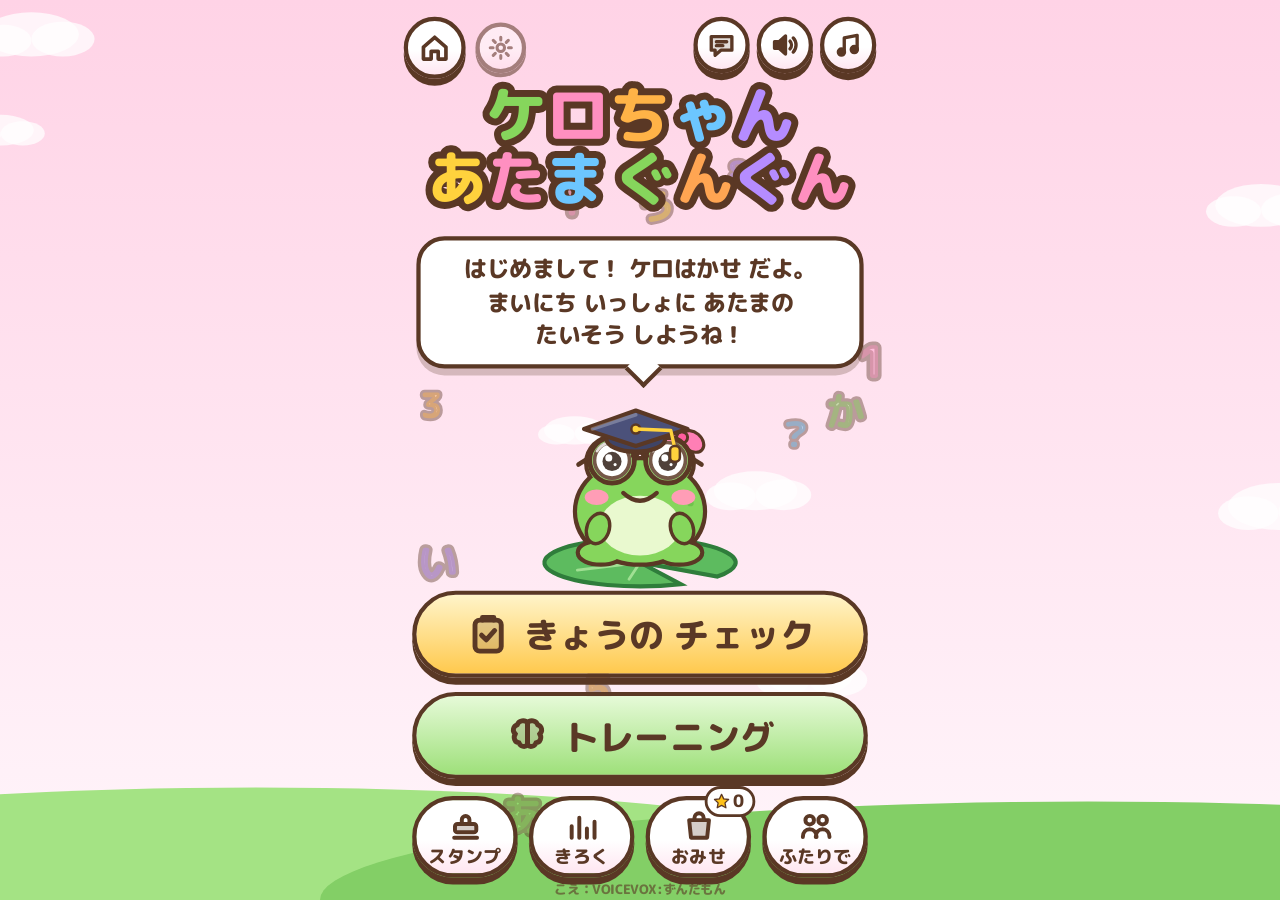
<file: index.html>
<!doctype html>
<html lang="ja">
<head>
<meta charset="utf-8">
<meta name="robots" content="noindex">
<meta name="viewport" content="width=device-width, initial-scale=1, maximum-scale=1, user-scalable=no, viewport-fit=cover">
<meta name="theme-color" content="#ffd3e6">
<meta name="mobile-web-app-capable" content="yes">
<title>ケロちゃん あたま ぐんぐん</title>
<meta name="description" content="ケロはかせと いっしょに まいにち すこしずつ あたまの たいそう！">
<link rel="manifest" href="manifest.webmanifest">
<link rel="icon" href="icons/icon-192.png">
<link rel="apple-touch-icon" href="icons/apple-touch-icon.png">
<link rel="preconnect" href="https://fonts.googleapis.com">
<link rel="preconnect" href="https://fonts.gstatic.com" crossorigin>
<link rel="stylesheet" href="https://fonts.googleapis.com/css2?family=M+PLUS+Rounded+1c:wght@500;800&family=Jua&display=swap">
<link rel="stylesheet" href="style.css">
</head>
<body>
<canvas id="game"></canvas>
<div id="stage">

  <section id="who" class="screen">
    <h2 class="who-title">だれが あそぶ？</h2>
    <div id="who-list" class="who-list"></div>
    <button class="btn icon small snd-btn snd-corner"></button>
  </section>

  <section id="title" class="screen">
    <div class="top-left">
      <button id="btn-land" class="btn icon small" data-icon="home" aria-label="メニューに もどる"></button>
      <button id="btn-admin" class="btn icon small admin" data-icon="gear" aria-label="管理者メニュー"></button>
      <button id="btn-user" class="btn small user-chip" hidden></button>
    </div>
    <div class="top-row">
      <button id="btn-voice" class="btn icon small" aria-label="こえ"></button>
      <button id="btn-sfx" class="btn icon small" aria-label="こうかおん"></button>
      <button id="btn-music" class="btn icon small" aria-label="おんがく"></button>
    </div>
    <button id="btn-install" class="btn small install" hidden><span data-icon="install"></span>ホームに ついか</button>
    <h1 class="logo">
      <span class="l1"><b style="--d:0">ケ</b><b style="--d:1">ロ</b><b style="--d:2">ち</b><b style="--d:3">ゃ</b><b style="--d:4">ん</b></span>
      <span class="l2"><b style="--d:5">あ</b><b style="--d:6">た</b><b style="--d:7">ま</b><i></i><b style="--d:8">ぐ</b><b style="--d:9">ん</b><b style="--d:10">ぐ</b><b style="--d:11">ん</b></span>
    </h1>
    <div class="title-menu">
      <button id="btn-check" class="btn menu-big check"><span data-icon="check"></span>きょうの チェック<span id="check-done" class="done-mark" hidden>できた</span></button>
      <button id="btn-train" class="btn menu-big train"><span data-icon="brain"></span>トレーニング</button>
      <div class="menu-row">
        <button id="btn-stamps" class="btn menu-small"><span data-icon="stamp"></span>スタンプ</button>
        <button id="btn-records" class="btn menu-small"><span data-icon="chart"></span>きろく</button>
        <button id="btn-shop" class="btn menu-small"><span data-icon="shop"></span>おみせ<span id="shop-badge" class="badge"></span></button>
        <button id="btn-vs" class="btn menu-small"><span data-icon="vs"></span>ふたりで</button>
      </div>
    </div>
    <div id="credit" class="credit"></div>
  </section>

  <section id="list" class="screen">
    <header class="bar"><button id="list-back" class="btn icon" data-icon="back" aria-label="もどる"></button><h2>トレーニング</h2><div id="list-stamps" class="wallet stamp-count"></div><button class="btn icon small snd-btn"></button></header>
    <div id="list-body" class="scroll list-body"></div>
  </section>

  <section id="intro" class="screen">
    <header class="bar"><button id="intro-back" class="btn icon" data-icon="back" aria-label="もどる"></button><h2 id="intro-name"></h2><button class="btn icon small snd-btn"></button></header>
    <div class="intro-card">
      <canvas id="intro-demo" class="intro-demo" width="440" height="280"></canvas>
      <p id="intro-help" class="intro-help"></p>
      <div id="intro-songs" class="song-list" hidden></div>
      <div id="intro-levels" class="levels"></div>
      <div id="intro-note" class="intro-note"></div>
      <div class="start-row"><button id="intro-practice" class="btn practice-btn">れんしゅう</button><button id="intro-start" class="btn big start-btn"><span data-icon="next"></span><span id="intro-start-label">はじめる</span></button></div>
    </div>
  </section>

  <section id="play" class="screen">
    <div class="hud">
      <button id="p-quit" class="btn icon small" data-icon="close" aria-label="やめる"></button>
      <div id="p-name" class="p-name"></div>
      <div id="p-dots" class="p-dots"></div>
      <button class="btn icon small snd-btn"></button>
    </div>
    <div id="ctrl" class="ctrl"></div>
  </section>

  <section id="result" class="screen">
    <div id="r-name" class="r-name"></div>
    <button class="btn icon small snd-btn snd-corner"></button>
    <div class="r-card">
      <div id="r-title" class="r-title"></div>
      <div id="r-stars" class="clear-stars"><i></i><i></i><i></i></div>
      <div id="r-detail" class="r-detail"></div>
      <div id="r-badge" class="r-badge"></div>
      <div id="r-say" class="r-say"></div>
      <div class="panel-row">
        <button id="r-again" class="btn icon" data-icon="retry" aria-label="もういちど"></button>
        <button id="r-next" class="btn big"><span data-icon="next"></span><span id="r-next-label">つぎへ</span></button>
      </div>
    </div>
  </section>

  <section id="check" class="screen">
    <header class="bar"><button id="check-back" class="btn icon" data-icon="back" aria-label="もどる"></button><h2>きょうの チェック</h2><button class="btn icon small snd-btn"></button></header>
    <div id="check-card" class="check-card"></div>
  </section>

  <section id="stamps" class="screen">
    <header class="bar"><button id="stamps-back" class="btn icon" data-icon="back" aria-label="もどる"></button><h2>スタンプ</h2><div id="stamps-count" class="wallet stamp-count"></div><button class="btn icon small snd-btn"></button></header>
    <div class="cal-card">
      <div class="cal-head">
        <button id="cal-prev" class="btn icon small" data-icon="back" aria-label="まえの つき"></button>
        <div id="cal-month" class="cal-month"></div>
        <button id="cal-next" class="btn icon small" data-icon="fwd" aria-label="つぎの つき"></button>
      </div>
      <div class="cal-week"><span>にち</span><span>げつ</span><span>か</span><span>すい</span><span>もく</span><span>きん</span><span>ど</span></div>
      <div id="cal-grid" class="cal-grid"></div>
    </div>
    <div id="stamps-next" class="stamps-next"></div>
  </section>

  <section id="records" class="screen">
    <header class="bar"><button id="records-back" class="btn icon" data-icon="back" aria-label="もどる"></button><h2>きろく</h2><button class="btn icon small snd-btn"></button></header>
    <div id="records-body" class="scroll records-body"></div>
  </section>

  <section id="shop" class="screen">
    <header class="bar"><button id="shop-back" class="btn icon" data-icon="back" aria-label="もどる"></button><h2>おみせ</h2><div id="shop-wallet" class="wallet"></div><button class="btn icon small snd-btn"></button></header>
    <p id="shop-note" class="shop-note">★を つかって おともだちを ふやそう！</p>
    <div id="shop-grid" class="shop-grid"></div>
  </section>

  <section id="vs" class="screen">
    <header class="bar"><button id="vs-back" class="btn icon" data-icon="back" aria-label="もどる"></button><h2>ふたりで あそぶ</h2><button class="btn icon small snd-btn"></button></header>
    <div id="vs-card" class="vs-card"></div>
  </section>

  <section id="vsplay" class="screen">
    <div id="vs-top" class="vs-half top"></div>
    <div id="vs-bottom" class="vs-half bottom"></div>
    <button id="vs-quit" class="btn icon small vs-quit" data-icon="close" aria-label="やめる"></button>
    <button class="btn icon small snd-btn snd-mid"></button>
  </section>

  <div id="tip" class="tip"></div>

  <div id="pause" class="panel">
    <div class="panel-card">
      <div class="clear-title small-title">ちょっと おやすみ</div>
      <div class="panel-col">
        <button id="pause-go" class="btn big"><span data-icon="next"></span>つづける</button>
        <button id="pause-quit" class="btn">やめる</button>
      </div>
    </div>
  </div>

  <div id="overlay" class="panel">
    <div class="panel-card ov-card">
      <canvas id="ov-canvas" class="ov-canvas" width="520" height="300"></canvas>
      <div id="ov-title" class="ov-title"></div>
      <div id="ov-text" class="ov-text"></div>
      <button id="ov-ok" class="btn big"><span id="ov-ok-label">やったね！</span></button>
    </div>
  </div>

  <div id="nudge" class="panel">
    <div class="panel-card">
      <canvas id="nudge-canvas" class="nudge-canvas" width="300" height="220"></canvas>
      <div class="ov-text">きょうは たくさん がんばったね！<br>つづきは また あした！</div>
      <div class="panel-row">
        <button id="nudge-more" class="btn">もうすこし</button>
        <button id="nudge-end" class="btn big">おしまい</button>
      </div>
    </div>
  </div>

  <div id="buy" class="panel">
    <div class="panel-card buy-card">
      <canvas id="buy-canvas" class="buy-canvas" width="240" height="240"></canvas>
      <div id="buy-text" class="buy-text"></div>
      <div class="panel-row">
        <button id="buy-no" class="btn">やめる</button>
        <button id="buy-yes" class="btn big">かう</button>
      </div>
    </div>
  </div>

  <div id="graph" class="panel">
    <div class="panel-card graph-card">
      <div id="graph-title" class="parent-title"></div>
      <div id="graph-levels" class="graph-levels"></div>
      <canvas id="graph-canvas" class="graph-canvas" width="560" height="380"></canvas>
      <div id="graph-note" class="graph-note"></div>
      <button id="graph-close" class="btn wide">とじる</button>
    </div>
  </div>

  <div id="pass" class="panel">
    <div id="pass-card" class="panel-card pass-card">
      <div class="parent-title">管理者パスワード</div>
      <div id="pass-dots" class="pass-dots"></div>
      <div class="keypad">
        <button class="key" data-k="1">1</button><button class="key" data-k="2">2</button><button class="key" data-k="3">3</button>
        <button class="key" data-k="4">4</button><button class="key" data-k="5">5</button><button class="key" data-k="6">6</button>
        <button class="key" data-k="7">7</button><button class="key" data-k="8">8</button><button class="key" data-k="9">9</button>
        <button class="key small" data-k="del">けす</button><button class="key" data-k="0">0</button><button class="key ok" data-k="ok">OK</button>
      </div>
      <button id="pass-close" class="btn wide">閉じる</button>
    </div>
  </div>

  <div id="parent" class="panel">
    <div class="panel-card parent-card">
      <div class="parent-title">管理者メニュー</div>
      <div id="p-info" class="parent-info"></div>
      <button id="p-users" class="btn wide">ユーザー（かぞくモード）</button>
      <button id="p-all" class="btn wide"></button>
      <button id="p-stop" class="btn wide"></button>
      <button id="p-reset" class="btn wide"></button>
      <div id="p-voice" class="parent-info small"></div>
      <button id="p-close" class="btn wide">閉じる</button>
    </div>
  </div>

  <div id="users" class="panel">
    <div class="panel-card parent-card">
      <div class="parent-title">ユーザー</div>
      <div class="parent-info small">ケロちゃん ランドと ぜんぶの ゲームで おなじ ユーザーだよ</div>
      <div id="users-list" class="users-list"></div>
      <button id="users-add" class="btn wide"><span data-icon="plus"></span>ユーザーを ふやす</button>
      <button id="users-close" class="btn wide">閉じる</button>
    </div>
  </div>

  <div id="uedit" class="panel">
    <div class="panel-card parent-card">
      <div class="parent-title">ユーザーの せってい</div>
      <label class="field"><span>なまえ</span><input id="ue-name" type="text" maxlength="10" autocomplete="off" placeholder="れい：はなこ"></label>
      <div class="seg" id="ue-type"><button data-v="kid">こども</button><button data-v="adult">おとな</button></div>
      <div class="swatches" id="ue-color"></div>
      <div class="panel-row">
        <button id="ue-del" class="btn">けす</button>
        <button id="ue-ok" class="btn big">OK</button>
      </div>
    </div>
  </div>
</div>
<script src="js/lang.js"></script>
<script src="js/lang-text.js"></script>
<script src="js/accounts.js"></script>
<script src="js/draw.js"></script>
<script src="js/data.js"></script>
<script src="js/core.js"></script>
<script src="js/art.js"></script>
<script src="js/pics.js"></script>
<script src="js/sound.js"></script>
<script src="js/voice-clips.js"></script>
<script src="js/voice.js"></script>
<script src="js/sound-panel.js"></script>
<script src="js/trainings.js"></script>
<script src="js/tr/keisan.js"></script>
<script src="js/tr/ookii.js"></script>
<script src="js/tr/junban.js"></script>
<script src="js/tr/patto.js"></script>
<script src="js/tr/nannin.js"></script>
<script src="js/tr/sakki.js"></script>
<script src="js/tr/janken.js"></script>
<script src="js/tr/jump.js"></script>
<script src="js/tr/tori.js"></script>
<script src="js/tr/kotoba.js"></script>
<script src="js/tr/piano.js"></script>
<script src="js/tr/sudoku.js"></script>
<script src="js/tr/nanika.js"></script>
<script src="js/tr/hako.js"></script>
<script src="js/versus.js"></script>
<script src="js/app.js"></script>
</body>
</html>
</file>
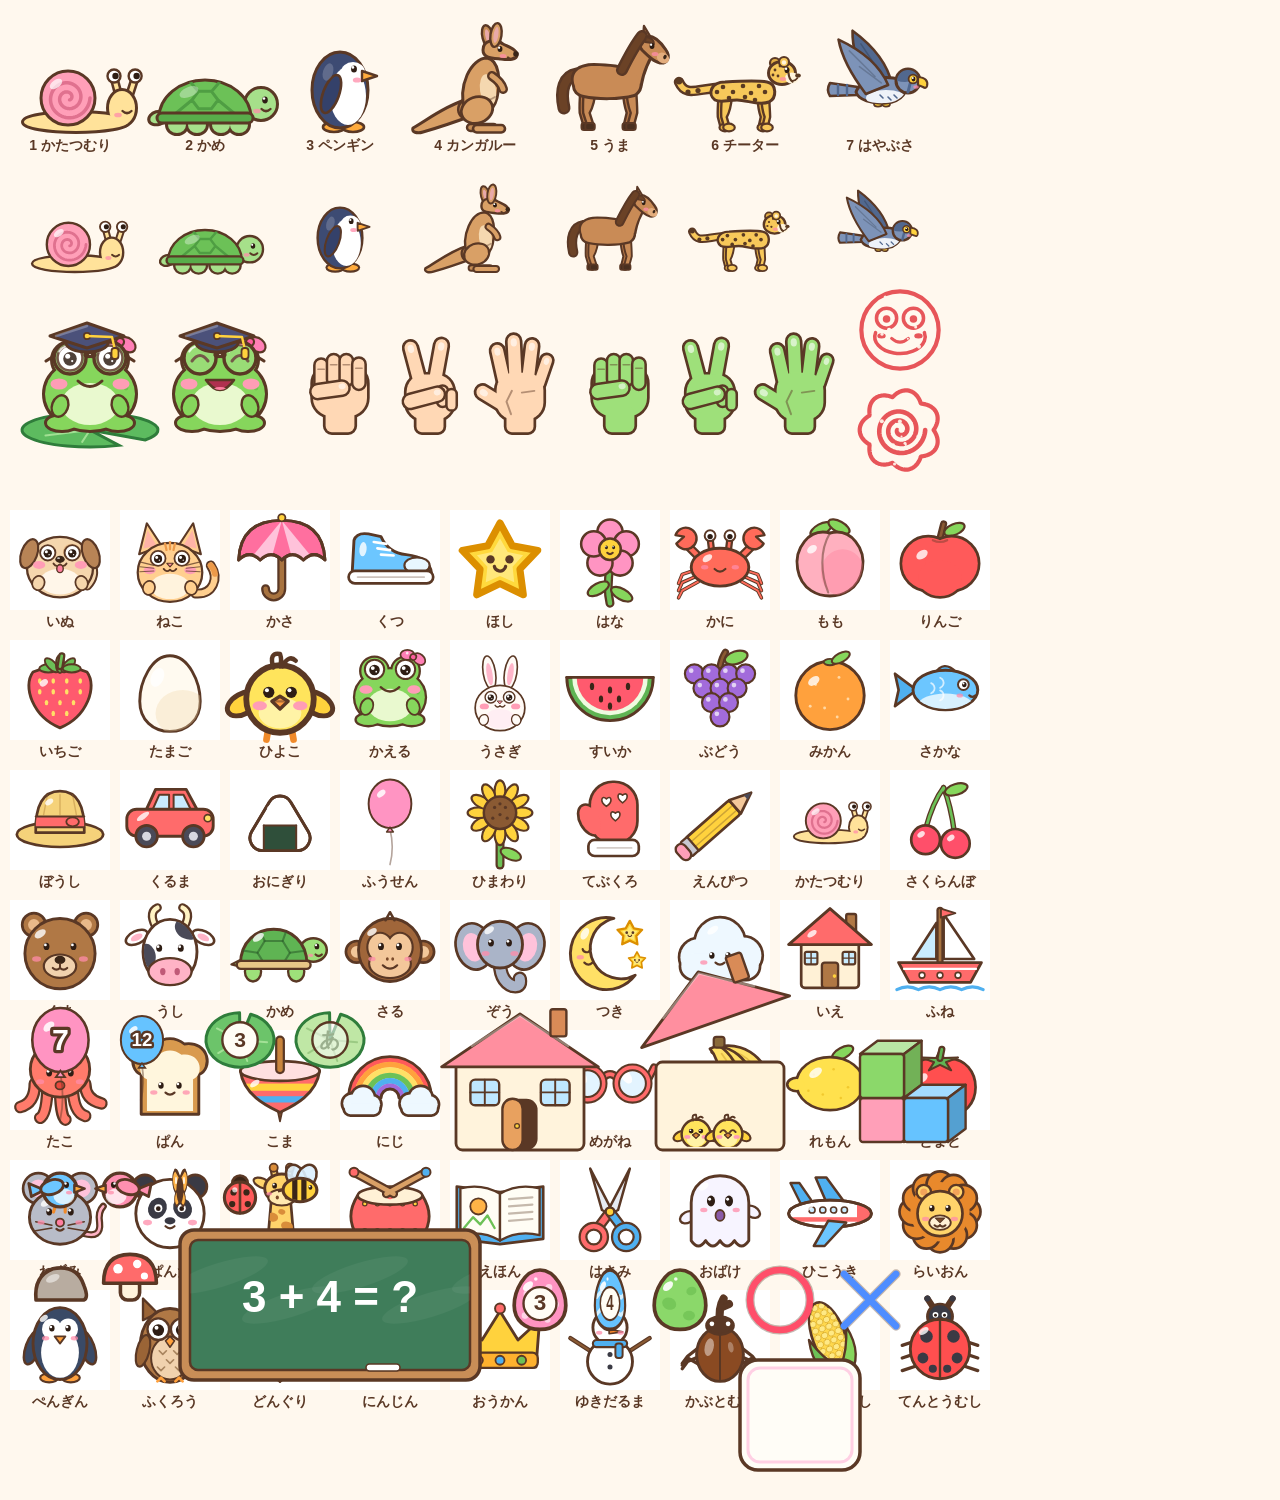
<file: tools/gallery.html>
<!doctype html>
<html lang="ja"><head><meta charset="utf-8"><meta name="robots" content="noindex"><title>gallery</title>
<link rel="stylesheet" href="https://fonts.googleapis.com/css2?family=M+PLUS+Rounded+1c:wght@500;800&display=swap">
<style>html, body { margin: 0; background: #fff8ee; } canvas { display: block; }</style></head>
<body><canvas id="c"></canvas>
<script src="../js/draw.js"></script><script src="../js/data.js"></script><script src="../js/art.js"></script><script src="../js/pics.js"></script>
<script>
// Every picture of the game on one page, for checking the drawings.  ?t=1.2 sets the animation time.
var q = new URLSearchParams(location.search), T = +q.get('t') || 0, anim = q.get('anim') === '1';
var c = document.getElementById('c'), g = c.getContext('2d');
var W = 1000, H = 1500;
c.width = W; c.height = H; c.style.width = W + 'px'; c.style.height = H + 'px';
function label(s, x, y) { g.save(); g.font = '800 14px "M PLUS Rounded 1c", sans-serif'; g.fillStyle = '#5a3825'; g.textAlign = 'center'; g.fillText(s, x, y); g.restore(); }
function draw(t) {
  g.setTransform(1, 0, 0, 1, 0, 0);
  g.fillStyle = '#fff8ee'; g.fillRect(0, 0, W, H);
  // animals: standing and running
  Data.ANIMALS.forEach(function (a, i) {
    var x = 70 + i * 135;
    Art.animal(g, a.id, x, 130, 1, t, {});
    Art.animal(g, a.id, x, 270, 0.8, t, { run: true });
    label((i + 1) + ' ' + a.name, x, 150);
  });
  // ケロはかせ and friends
  Draw.critter(g, { x: 90, y: 380, t: t, kind: 'frog', look: null, mode: 'idle', wear: Art.hakase });
  Draw.critter(g, { x: 220, y: 380, t: t, kind: 'frog', look: null, mode: 'happy', mt: t % 1, wear: Art.hakase, noSeat: true });
  // janken
  [0, 1, 2].forEach(function (k) { Art.jankenHand(g, k, 340 + k * 90, 380, 0.9); Art.jankenHand(g, k, 620 + k * 90, 380, 0.9, '#9ee07a'); });
  // stamps
  Art.stamp(g, 900, 330, 42, 'kero'); Art.stamp(g, 900, 430, 42, 'hana');
  // pictures
  Data.PICS.forEach(function (p, i) {
    var col = i % 9, row = Math.floor(i / 9), x = 60 + col * 110, y = 560 + row * 130;
    g.fillStyle = '#fff'; g.fillRect(x - 50, y - 50, 100, 100);
    Pics.draw(g, p.id, x, y, 90, t);
    label(p.name, x, y + 66);
  });
  // shared scene pieces
  var y0 = 1000;
  Art.balloon(g, 60, y0 + 40, 32, Art.BALLOONS[0], t, 7);
  Art.balloon(g, 140, y0 + 40, 24, Art.BALLOONS[2], t, 12);
  Art.pad(g, 240, y0 + 40, 34, 3, 0, t); Art.pad(g, 330, y0 + 40, 34, 'あ', 1, t);
  Art.house(g, 520, y0 + 150, 0.8, (Math.sin(t) + 1) / 2, 0);
  Art.house(g, 720, y0 + 150, 0.8, 0, 0.8, function (h) { Draw.chick(h, -30, -20, 1.2, t, {}); Draw.chick(h, 10, -20, 1.2, t, { happy: true }); });
  Art.bird(g, 60, y0 + 190, 1.3, t, {}); Art.bird(g, 120, y0 + 190, 1.3, t, { flap: t * 20, color: Art.BIRDS[1], dir: -1 });
  Art.butterfly(g, 180, y0 + 190, 1.2, t); Art.ladybug(g, 240, y0 + 195, 1.3); Art.bee(g, 300, y0 + 190, 1.3, t);
  Art.cube(g, 860, y0 + 120, 44, '#ff9fb8'); Art.cube(g, 860, y0 + 76, 44, '#8bd86a'); Art.cube(g, 904, y0 + 120, 44, '#66c3ff');
  Art.rock(g, 60, y0 + 300, 1.2); Art.mushroom(g, 130, y0 + 300, 1.2);
  Art.chalkboard(g, 180, y0 + 230, 300, 150);
  Art.text(g, '3 + 4 = ?', 330, y0 + 300, 44, '#fff', { stroke: false });
  Art.numberEgg(g, 0, 540, y0 + 300, 30, 3, 0, t); Art.numberEgg(g, 2, 610, y0 + 300, 30, 4, 0.3, t); Art.numberEgg(g, 3, 680, y0 + 300, 30, 5, 1, t);
  Art.maru(g, 780, y0 + 300, 30); Art.batsu(g, 870, y0 + 300, 26);
  Art.card(g, 740, y0 + 360, 120, 110);
}
// ?pics=1: only the pictures (7 in a row), with their names
if (q.get('pics') === '1') draw = function (t) {
  g.setTransform(1, 0, 0, 1, 0, 0);
  g.fillStyle = '#fff8ee'; g.fillRect(0, 0, W, H);
  Data.PICS.forEach(function (p, i) {
    var x = 75 + (i % 7) * 140, y = 75 + Math.floor(i / 7) * 160;
    g.fillStyle = i >= 27 ? '#fff' : '#f3ecdf'; g.fillRect(x - 64, y - 64, 128, 128);
    Pics.draw(g, p.id, x, y, 120, t);
    label((i + 1) + ' ' + p.name, x, y + 80);
  });
};
// ?hands=1: only the janken hands, big
if (q.get('hands') === '1') draw = function () {
  g.setTransform(1, 0, 0, 1, 0, 0);
  g.fillStyle = '#fff8ee'; g.fillRect(0, 0, W, H);
  [0, 1, 2].forEach(function (k) {
    Art.jankenHand(g, k, 170 + k * 330, 200, 2.2);
    Art.jankenHand(g, k, 170 + k * 330, 520, 2.2, '#9ee07a');
    Art.jankenHand(g, k, 120 + k * 120, 760, 0.66);
  });
};
function loop(now) { draw(anim ? now / 1000 : T); if (anim) requestAnimationFrame(loop); }
document.fonts.ready.then(function () { requestAnimationFrame(loop); document.title = 'ready'; });
</script></body></html>
</file>
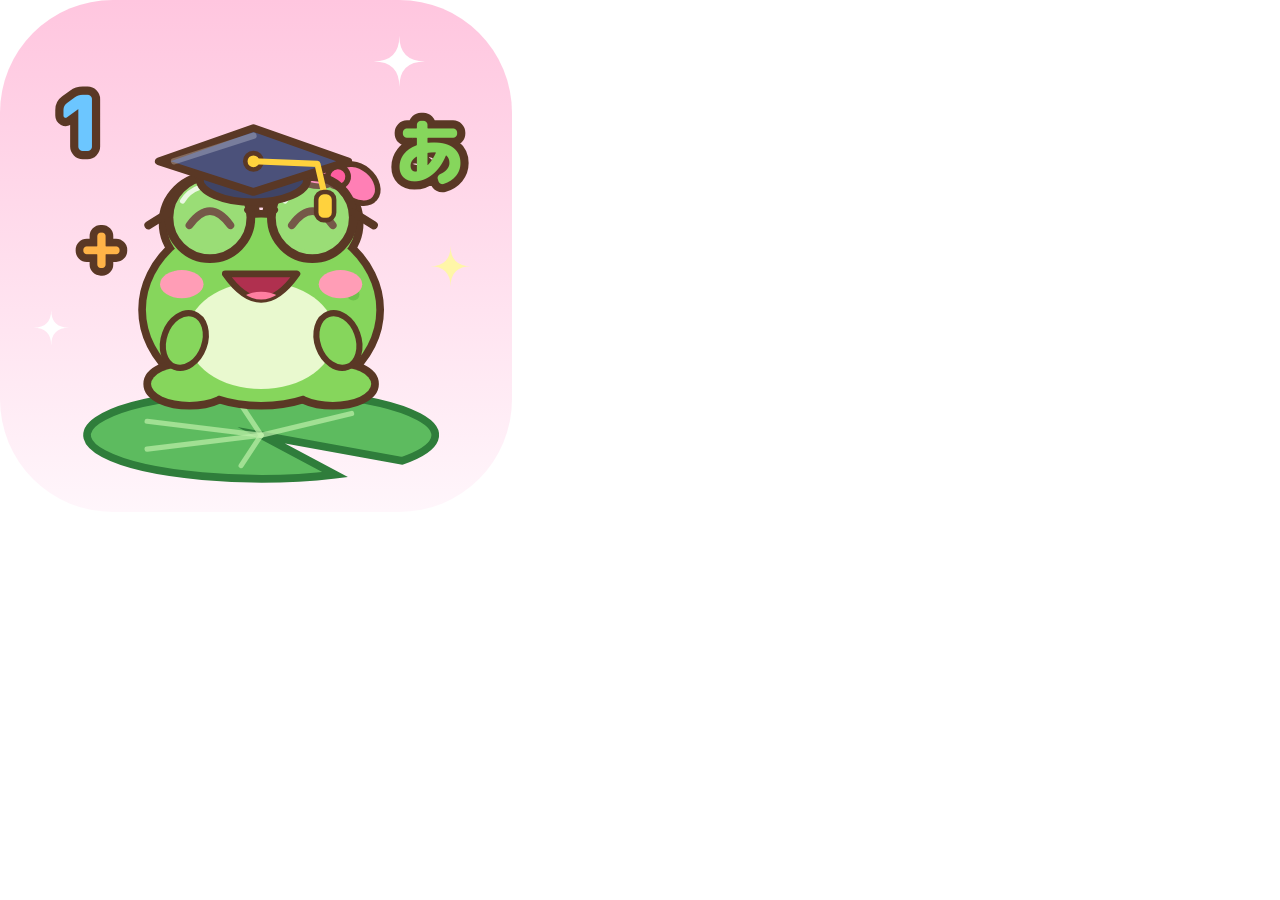
<file: tools/icon.html>
<!doctype html>
<html lang="ja"><head><meta charset="utf-8"><meta name="robots" content="noindex"><title>icon</title>
<link rel="stylesheet" href="https://fonts.googleapis.com/css2?family=M+PLUS+Rounded+1c:wght@800&display=swap">
<style>html, body { margin: 0; background: transparent; overflow: hidden; } canvas { display: block; }</style></head>
<body><canvas id="c"></canvas>
<script src="../js/draw.js"></script><script src="../js/data.js"></script><script src="../js/art.js"></script>
<script>
// The app icon, drawn with the game's own pictures: ケロはかせ with sparkles and a few numbers and letters.
// ?size=512  ?mask=1 (maskable: full square, picture kept inside the safe zone)
// Saved as PNG with headless Chrome (see tools/make-icons.ps1).
var q = new URLSearchParams(location.search), size = +q.get('size') || 512, mask = q.get('mask') === '1';
var c = document.getElementById('c'), g = c.getContext('2d');
c.width = c.height = size;
function draw() {
  g.setTransform(1, 0, 0, 1, 0, 0);
  g.clearRect(0, 0, size, size);
  var s = size / 100;
  g.scale(s, s);
  var bgGrad = g.createLinearGradient(0, 0, 0, 100);
  bgGrad.addColorStop(0, '#ffc6df'); bgGrad.addColorStop(1, '#fff6fb');
  if (mask) { g.fillStyle = bgGrad; g.fillRect(0, 0, 100, 100); }
  else { Draw.roundRect(g, 0, 0, 100, 100, 22); g.fillStyle = bgGrad; g.fill(); }
  g.save();
  if (mask) { g.translate(50, 50); g.scale(0.8, 0.8); g.translate(-50, -50); }
  // floating numbers and letters
  Art.text(g, '1', 16, 24, 15, '#6cc6ff', { lw: 3.2 });
  Art.text(g, 'あ', 84, 30, 14, '#86d65c', { lw: 3.2 });
  Art.text(g, '+', 20, 48, 12, '#ffb347', { lw: 3 });
  // ケロはかせ
  g.save(); g.translate(51, 60); g.scale(0.5, 0.5); g.translate(-180, -300);
  Draw.critter(g, { x: 180, y: 300, t: 0, kind: 'frog', look: { x: 180, y: 380 }, open: 0, mode: 'happy', mt: 0.24, wear: Art.hakase });
  g.restore();
  Draw.sparkle(g, 78, 12, 5, '#ffffff');
  Draw.sparkle(g, 88, 52, 4, '#fff6a8');
  Draw.sparkle(g, 10, 64, 3.5, '#ffffff');
  g.restore();
}
document.fonts.ready.then(function () { draw(); document.title = 'ready'; });
draw();
</script></body></html>
</file>
<file: style.css>
:root {
  --ink: #5a3825;
  --cream: #fffaf2;
  --gold: #ffc21a;
  --font: 'M PLUS Rounded 1c', 'Jua', 'Hiragino Maru Gothic ProN', 'BIZ UDPGothic', 'Noto Sans JP', sans-serif;
}

* { box-sizing: border-box; -webkit-tap-highlight-color: transparent; -webkit-user-select: none; user-select: none; -webkit-touch-callout: none; }
html, body { margin: 0; height: 100%; overflow: hidden; background: #ffd3e6; overscroll-behavior: none; }
body { font-family: var(--font); color: var(--ink); touch-action: none; word-break: keep-all; overflow-wrap: anywhere; }

#game { position: fixed; left: 0; top: 0; width: 100%; height: 100%; display: block; touch-action: none; }
#stage { position: fixed; left: 0; top: 0; width: 360px; height: 640px; transform-origin: 0 0; pointer-events: none; }
.screen { position: absolute; inset: 0; display: none; }
.screen.on { display: block; }
button, input { pointer-events: auto; }
[hidden] { display: none !important; }
input { -webkit-user-select: text; user-select: text; touch-action: auto; }

/* ---------- buttons ---------- */
.btn {
  font: 800 18px/1 var(--font); color: var(--ink);
  border: 3px solid var(--ink); border-radius: 999px;
  background: linear-gradient(#ffffff 55%, #ffe6f1);
  box-shadow: 0 5px 0 var(--ink);
  display: inline-flex; align-items: center; justify-content: center; gap: 6px;
  padding: 0 16px; height: 50px; cursor: pointer; white-space: nowrap; position: relative;
  transition: transform .06s ease-out, box-shadow .06s ease-out;
}
.btn:active { transform: translateY(4px); box-shadow: 0 1px 0 var(--ink); }
.btn svg { width: 28px; height: 28px; display: block; }
.btn span[data-icon] { display: inline-flex; }
.btn.icon { width: 52px; height: 52px; padding: 0; }
.btn.small { height: 40px; font-size: 14px; padding: 0 12px; }
.btn.small svg { width: 20px; height: 20px; }
.btn.icon.small { width: 44px; height: 44px; padding: 0; }
.btn.icon.small svg { width: 24px; height: 24px; }
.btn.big {
  height: 66px; padding: 0 28px; font-size: 27px; color: #fff;
  background: linear-gradient(#ffbddb, #ff78b0);
  text-shadow: 0 2px 0 rgba(90, 56, 37, .45);
}
.btn.big svg { width: 28px; height: 28px; filter: drop-shadow(0 2px 0 rgba(90, 56, 37, .45)); }
.btn.off { opacity: .55; }
.btn.active { background: linear-gradient(#fff6b8, #ffd84d); }
.btn.glow { animation: glow 1.1s ease-in-out infinite; }
.btn.wide { width: 100%; font-size: 17px; }

/* ---------- title ---------- */
#title .top-row { position: absolute; right: 12px; top: 12px; display: flex; gap: 5px; }
#title .top-row .btn.icon.small { width: 40px; height: 40px; }
#title .top-row .btn.icon.small svg { width: 22px; height: 22px; }
#title .top-left { position: absolute; left: 12px; top: 12px; display: flex; gap: 7px; align-items: center; }
.install { position: absolute; right: 12px; top: 64px; }
.admin { opacity: .55; box-shadow: 0 3px 0 var(--ink); width: 36px !important; height: 36px !important; }
.admin svg { width: 20px !important; height: 20px !important; }
.user-chip { max-width: 106px; overflow: hidden; text-overflow: ellipsis; gap: 4px; padding: 0 8px 0 6px; font-size: 14px; }
.user-chip.single { padding: 0 9px; }
.user-chip.single i { display: none; }
.user-chip i { width: 18px; height: 18px; border-radius: 50%; border: 2.5px solid var(--ink); flex: none; }
.logo { position: absolute; left: 0; right: 0; top: 60px; margin: 0; text-align: center; font-weight: 800; line-height: 1.02; pointer-events: none; }
.logo span { display: block; }
.logo b {
  display: inline-block; font-size: 44px; font-weight: 800; color: #fff;
  -webkit-text-stroke: 10px var(--ink); paint-order: stroke fill;
  animation: hop 2.6s ease-in-out infinite; animation-delay: calc(var(--d) * .12s);
}
.logo .l2 b { font-size: 42px; }
.logo .l2 i { display: inline-block; width: 8px; }
.logo b.gap { width: 8px; }
.logo.latin .l2 b { font-size: 38px; }
.title-menu { position: absolute; left: 18px; right: 18px; top: 420px; display: flex; flex-direction: column; gap: 10px; }
.menu-big { width: 100%; height: 62px; font-size: 25px; gap: 10px; }
.menu-big svg { width: 32px; height: 32px; }
.menu-big.check { background: linear-gradient(#fff4c9, #ffc94d); }
.menu-big.train { background: linear-gradient(#e6fad8, #9ee07a); }
.done-mark {
  position: absolute; right: -8px; top: -16px; width: 44px; height: 44px; border-radius: 50%;
  display: flex; align-items: center; justify-content: center; transform: rotate(-12deg);
  font-size: 13px; color: #e5484d; border: 3px solid #e5484d; background: rgba(255, 255, 255, .85);
}
.menu-row { display: flex; gap: 8px; margin-top: 2px; }
.menu-small { flex: 1; height: 58px; padding: 0; flex-direction: column; gap: 3px; font-size: 13px; }
.menu-small svg { width: 26px; height: 26px; }
.badge {
  position: absolute; right: -6px; top: -10px; display: inline-flex; align-items: center; gap: 1px; padding: 2px 6px 2px 3px;
  background: #fff; border: 2px solid var(--ink); border-radius: 999px; font-size: 12px;
}
.badge svg { width: 14px !important; height: 14px !important; color: var(--gold); }
.badge svg path, .wallet svg path, .chara-btn svg path, .buy-text svg path, .mini-stars .got svg path, .clear-stars .got svg path { stroke: var(--ink); stroke-width: 1.6; }

.credit { position: absolute; left: 0; right: 0; bottom: 3px; text-align: center; font-size: 9px; line-height: 1; font-weight: 800; opacity: .6; pointer-events: none; }
.credit:empty { display: none; }

/* ---------- who plays ---------- */
.who-title {
  position: absolute; left: 0; right: 0; top: 96px; margin: 0; text-align: center; font-size: 32px; color: #fff;
  -webkit-text-stroke: 8px var(--ink); paint-order: stroke fill;
}
.who-list { position: absolute; left: 30px; right: 30px; top: 176px; display: flex; flex-direction: column; gap: 14px; }
.who-btn { height: 74px; font-size: 25px; justify-content: flex-start; gap: 14px; padding: 0 18px; }
.udot {
  width: 26px; height: 26px; border-radius: 50%; border: 3px solid var(--ink); flex: none;
  display: inline-flex; align-items: center; justify-content: center; color: #fff; font-size: 15px;
  -webkit-text-stroke: 3px var(--ink); paint-order: stroke fill;
}
.who-btn .udot { width: 46px; height: 46px; font-size: 24px; }
.who-btn small { font-size: 14px; margin-left: auto; opacity: .7; }

/* ---------- bars, lists ---------- */
.bar { position: absolute; left: 0; right: 0; top: 0; display: flex; align-items: center; gap: 10px; padding: 12px 14px 0; }
.bar h2 {
  margin: 0; font-size: 21px; font-weight: 800; white-space: nowrap; overflow: hidden; text-overflow: ellipsis; line-height: 32px;
  background: rgba(255, 255, 255, .88); border: 3px solid var(--ink); border-radius: 999px; padding: 9px .76em;   /* (a long title gets a smaller font: SoundPanel.fit) */
}
.wallet {
  margin-left: auto; display: flex; align-items: center; gap: 4px; flex: none;
  background: rgba(255, 255, 255, .92); border: 3px solid var(--ink); border-radius: 999px;
  padding: 6px 12px 6px 8px; font-size: 20px; font-weight: 800;
}
.wallet svg { width: 22px; height: 22px; color: var(--gold); }
.wallet img { width: 26px; height: 26px; display: block; }
.scroll { position: absolute; left: 0; right: 0; top: 76px; bottom: 0; overflow-y: auto; pointer-events: auto; touch-action: pan-y; scrollbar-width: none; }
.scroll::-webkit-scrollbar { display: none; }
.list-body { padding: 4px 14px 24px; }
.cat-head {
  display: inline-flex; align-items: center; gap: 6px; margin: 12px 0 8px; padding: 5px 14px; font-size: 16px; font-weight: 800;
  background: var(--c); border: 3px solid var(--ink); border-radius: 999px; color: var(--ink);
}
.tr-grid { display: grid; grid-template-columns: 1fr 1fr; gap: 10px; }
.tr-card {
  position: relative; height: 158px; padding: 8px 6px 10px; display: flex; flex-direction: column; align-items: center; gap: 2px;
  font-family: var(--font); color: var(--ink); cursor: pointer;
  background: linear-gradient(160deg, var(--c1), var(--c2));
  border: 3px solid var(--ink); border-radius: 22px; box-shadow: 0 5px 0 var(--ink);
}
.tr-card:active { transform: translateY(4px); box-shadow: 0 1px 0 var(--ink); }
.tr-card canvas.icon { width: 84px; height: 84px; }
.tr-name { font-size: 16px; font-weight: 800; line-height: 1.15; text-align: center; }
.tr-name.long { font-size: 14px; }
.tr-best { display: flex; align-items: center; gap: 2px; height: 26px; }
.tr-best canvas { width: 34px; height: 24px; }
.tr-card.locked { filter: grayscale(.7); opacity: .8; }
.tr-lock { position: absolute; left: 0; right: 0; top: 18px; display: flex; flex-direction: column; align-items: center; gap: 2px; font-size: 13px; font-weight: 800; }
.tr-lock svg { width: 34px; height: 34px; }
.tr-lock span { background: #fff; border: 2.5px solid var(--ink); border-radius: 999px; padding: 2px 8px; }
.tr-new {
  position: absolute; right: -4px; top: -8px; padding: 3px 8px; font-size: 12px; font-weight: 800; color: #fff;
  background: #ff6fa8; border: 2.5px solid var(--ink); border-radius: 999px; transform: rotate(6deg);
}
.mini-stars { display: flex; gap: 0; }
.mini-stars i svg { width: 18px; height: 18px; color: #eadfd3; display: block; }
.mini-stars i.got svg { color: var(--gold); }

/* ---------- training explanation ---------- */
.intro-card {
  position: absolute; left: 12px; right: 12px; top: 78px; bottom: 12px; padding: 12px 14px 16px;
  display: flex; flex-direction: column; align-items: center; gap: 9px;
  background: rgba(255, 253, 247, .94); border: 4px solid var(--ink); border-radius: 30px; box-shadow: 0 6px 0 rgba(90, 56, 37, .3);
}
.intro-demo { width: 220px; height: 140px; flex: 0 1 auto; min-height: 60px; object-fit: contain; }   /* (shrinks when the card is full) */
.intro-help { margin: 0; font-size: 17px; font-weight: 800; line-height: 1.5; text-align: center; white-space: pre-line; }
.levels { display: flex; gap: 6px; width: 100%; margin-top: auto; }
.lv-btn {
  flex: 1; min-width: 0; height: 74px; padding: 4px 2px; cursor: pointer;
  display: flex; flex-direction: column; align-items: center; justify-content: center; gap: 1px;
  font: 800 14px/1.1 var(--font); color: var(--ink);
  background: #fff; border: 3px solid var(--ink); border-radius: 18px; box-shadow: 0 4px 0 var(--ink);
}
/* four levels in a row (かんたん ふつう むずかしい おに); grown-ups: the children's four, and the grown-ups' four below them */
.levels .lv-btn { font-size: 12.5px; letter-spacing: -.8px; white-space: nowrap; overflow: hidden; }
.levels.eight { display: grid; grid-template-columns: repeat(4, 1fr); }
.levels.eight .lv-btn { height: 58px; font-size: 12px; }
.levels.eight .lv-btn canvas { width: 28px; height: 20px; }
.lv-btn small { font-size: 10px; line-height: 1; letter-spacing: 0; opacity: .75; }
.lv-btn.adult .dots { color: #b48cff; }
.lv-btn .noanimal { height: 24px; }
.levels.eight .lv-btn .noanimal { height: 20px; }
.lv-btn .dots { font-style: normal; font-size: 8px; letter-spacing: 1px; color: #ffb13d; }
.lv-btn canvas { width: 34px; height: 24px; }
.lv-btn.on { background: linear-gradient(#fff6b8, #ffd84d); }
.lv-btn:active { transform: translateY(3px); box-shadow: 0 1px 0 var(--ink); }
.lv-btn.locked { background: #e8dfd6; color: #9a8a7c; }
.lv-btn svg { width: 22px; height: 22px; }
/* おに: red, with horns instead of the dots */
.lv-btn.oni { background: #ffe1dd; color: #b8232f; }
.lv-btn.oni.on { background: linear-gradient(#ff8f8f, #e5484d); color: #fff; }
.lv-btn.oni.locked { background: #e8dfd6; color: #9a8a7c; }
.lv-btn .horns { display: block; line-height: 0; color: #e5484d; }
.lv-btn.oni.on .horns { color: #fff3b0; }
.lv-btn.oni.locked .horns { color: #b9aa9c; }
.lv-btn .horns svg { width: 18px; height: 14px; }
.intro-card.oni { border-color: #b8232f; box-shadow: 0 6px 0 rgba(184, 35, 47, .35); background: rgba(255, 244, 242, .95); }
/* the songs scroll when there are many (two and a half rows show, so it can be seen that there are more) */
.song-list { display: grid; grid-template-columns: 1fr 1fr 1fr; gap: 6px; width: 100%; flex: none; max-height: 118px; overflow-y: auto; padding: 2px 2px 5px; }
.song-btn {
  height: 42px; padding: 0 2px; font: 800 12px/1.15 var(--font); color: var(--ink); cursor: pointer;
  background: #fff; border: 2.5px solid var(--ink); border-radius: 12px; box-shadow: 0 3px 0 var(--ink);
}
.song-btn.on { background: linear-gradient(#fff6b8, #ffd84d); }
.song-btn.locked { background: #e8dfd6; color: #9a8a7c; }
.song-btn svg { width: 16px; height: 16px; vertical-align: -3px; }
.intro-note { font-size: 14px; font-weight: 800; min-height: 17px; color: #ff6fa8; }
.intro-note.best { white-space: nowrap; overflow: hidden; text-overflow: ellipsis; max-width: 100%; }   /* (the best so far: one line, so it never pushes the buttons) */
.start-btn { width: 250px; flex: none; }
/* the start button with the practice button beside it (practice can be tried any time; it is never forced) */
.start-row { display: flex; justify-content: center; gap: 8px; width: 100%; flex: none; }
.start-row .start-btn { width: auto; flex: 1 1 auto; max-width: 250px; padding: 0 16px; }
.practice-btn { height: 66px; padding: 0 14px; font-size: 17px; flex: none; }
.ck-row .practice-btn { height: 60px; }

/* ---------- playing ---------- */
.hud { position: absolute; left: 0; right: 0; top: 0; height: 62px; }
#p-quit { position: absolute; left: 10px; top: 10px; }
.p-name {
  position: absolute; left: 64px; top: 12px; height: 40px; max-width: 146px; padding: 0 10px; display: flex; align-items: center;
  background: rgba(255, 255, 255, .88); border: 3px solid var(--ink); border-radius: 999px; font-size: 15px; font-weight: 800;
  white-space: nowrap; overflow: hidden;
}
.p-name .nm { overflow: hidden; text-overflow: ellipsis; }
.p-name small { flex: none; font-size: 11px; color: #fff; background: #ff8fc0; border: 2px solid var(--ink); border-radius: 999px; padding: 2px 6px; margin-left: 6px; }
.p-name small.oni { background: #e5484d; }
.p-dots { position: absolute; right: 60px; top: 14px; height: 36px; display: flex; align-items: center; gap: 3px; padding: 0 8px; background: rgba(255, 255, 255, .8); border-radius: 999px; }
.p-dots:empty { display: none; }
.p-dots i { width: 11px; height: 11px; border-radius: 50%; border: 2.5px solid var(--ink); background: #fff; }
.p-dots i.on { background: #ffc21a; }
.p-dots b { font-size: 17px; padding: 0 2px; }
.ctrl { position: absolute; inset: 0; pointer-events: none; }
.ctrl > * { pointer-events: auto; }
.ctrl.wait > * { pointer-events: none; }
.ctrl.wait .kpad, .ctrl.wait .choices { opacity: .55; }

/* number pad for children: 0-5 / 6-10 */
.kpad { position: absolute; left: 8px; right: 8px; display: flex; flex-direction: column; gap: 8px; }
.krow { display: flex; justify-content: center; gap: 6px; }
.nkey {
  width: 52px; height: 64px; padding: 0; cursor: pointer; touch-action: manipulation;
  font: 800 31px/1 var(--font); color: var(--ink);
  border: 3px solid var(--ink); border-radius: 16px; background: linear-gradient(#fff 55%, #f1ece6); box-shadow: 0 4px 0 var(--ink);
}
.nkey.ten { font-size: 25px; }
.nkey.press, .nkey:active { transform: translateY(3px); box-shadow: 0 1px 0 var(--ink); }
/* number pad for grown-ups: phone layout */
.kpad.adult { display: grid; grid-template-columns: repeat(3, 1fr); gap: 7px; left: 36px; right: 36px; }
.kpad.adult .nkey { width: auto; height: 42px; font-size: 25px; border-radius: 13px; }
.kpad.adult .nkey.del { font-size: 16px; }
.nkey.hint, .cho.hint, .bigb.hint { animation: hintglow .8s ease-in-out infinite; }
.nkey.shake, .cho.shake { animation: shake .25s 2; }

.choices { position: absolute; left: 12px; right: 12px; display: grid; gap: 10px; }
.cho {
  position: relative; padding: 0; cursor: pointer; touch-action: manipulation; overflow: hidden;
  font: 800 30px/1 var(--font); color: var(--ink);
  background: #fff; border: 3px solid var(--ink); border-radius: 20px; box-shadow: 0 5px 0 var(--ink);
}
.cho canvas { position: absolute; inset: 0; width: 100%; height: 100%; }
.cho.press, .cho:active { transform: translateY(4px); box-shadow: 0 1px 0 var(--ink); }
.cho.ok { background: #d9f7c8; }
.cho.ng { background: #ffdbe4; }
.cho.gone { visibility: hidden; }
.cho.dim { opacity: .45; }
.bigb {
  position: absolute; padding: 0; cursor: pointer; touch-action: manipulation;
  font: 800 24px/1 var(--font); color: #fff; text-shadow: 0 2px 0 rgba(90, 56, 37, .45);
  border: 3px solid var(--ink); border-radius: 26px; box-shadow: 0 6px 0 var(--ink);
  background: linear-gradient(#ffbddb, #ff78b0);
}
.bigb.press, .bigb:active { transform: translateY(5px); box-shadow: 0 1px 0 var(--ink); }

/* ---------- result ---------- */
.r-name {
  position: absolute; left: 0; right: 0; top: 14px; margin: 0 auto; width: max-content; max-width: 240px; padding: 7px 16px;
  text-align: center; line-height: 1.25; font-size: 17px; font-weight: 800; background: rgba(255, 255, 255, .88); border: 3px solid var(--ink); border-radius: 22px;
}
.r-card {
  position: absolute; left: 16px; right: 16px; top: 300px; padding: 12px 14px 18px;
  display: flex; flex-direction: column; align-items: center;
  background: var(--cream); border: 4px solid var(--ink); border-radius: 30px; box-shadow: 0 8px 0 rgba(90, 56, 37, .35);
}
.r-title {
  font-size: 42px; font-weight: 800; color: #ff6fa8; white-space: nowrap; min-height: 50px;
  -webkit-text-stroke: 8px var(--ink); paint-order: stroke fill;
}
.r-title.long { font-size: 34px; }
.r-detail { font-size: 19px; font-weight: 800; margin: -4px 0 6px; text-align: center; line-height: 1.4; }
.r-badge {
  font-size: 16px; font-weight: 800; padding: 4px 14px; margin-bottom: 6px;
  background: #fff3a6; border: 3px solid var(--ink); border-radius: 999px; animation: pulse 1s ease-in-out infinite;
}
.r-badge:empty { display: none; }
.r-say { font-size: 15px; font-weight: 800; opacity: .8; margin: 0 0 12px; text-align: center; line-height: 1.4; }
.r-card .panel-row, .ck-row { gap: 12px; }
#r-next { height: 62px; font-size: 25px; padding: 0 22px; }
.r-hide { visibility: hidden; }

.clear-stars { display: flex; justify-content: center; gap: 4px; margin: 2px 0 10px; }
.clear-stars i svg { width: 56px; height: 56px; color: #eadfd3; display: block; }
.clear-stars i:nth-child(2) { transform: translateY(-8px); }
.clear-stars i.got svg { color: var(--gold); animation: starpop .5s ease-out; }

/* ---------- daily check ---------- */
.check-card {
  position: absolute; left: 14px; right: 14px; top: 80px; bottom: 14px; padding: 14px 14px 18px;
  display: flex; flex-direction: column; align-items: center; gap: 10px;
  background: rgba(255, 253, 247, .95); border: 4px solid var(--ink); border-radius: 30px; box-shadow: 0 6px 0 rgba(90, 56, 37, .3);
}
.check-card.result { top: 250px; }
.ck-title { font-size: 25px; font-weight: 800; text-align: center; line-height: 1.3; }
.ck-text { font-size: 16px; font-weight: 800; text-align: center; line-height: 1.5; white-space: pre-line; margin: 0; }
.ck-tests { display: flex; flex-direction: column; gap: 8px; width: 100%; }
.ck-test {
  display: flex; align-items: center; gap: 10px; padding: 6px 12px; min-height: 64px;
  background: #fff; border: 3px solid var(--ink); border-radius: 18px; font-size: 18px; font-weight: 800;
}
.ck-test canvas { width: 50px; height: 50px; flex: none; }
.ck-test .tag { flex: none; white-space: nowrap; font-size: 13px; padding: 3px 9px; border-radius: 999px; border: 2.5px solid var(--ink); background: var(--c); }
.ck-test.done { opacity: .55; }
.ck-test.now { background: #fff6c4; }
.ck-test .ok { margin-left: auto; color: #ff4f6a; font-size: 26px; }
.ck-bars { display: flex; flex-direction: column; gap: 6px; width: 100%; }
.ck-bar { display: flex; align-items: center; gap: 8px; font-size: 16px; font-weight: 800; }
.ck-bar span { width: 56px; text-align: right; }
.ck-bar .cells { display: flex; gap: 3px; flex: 1; }
.ck-bar .cells i { flex: 1; height: 18px; border: 2.5px solid var(--ink); border-radius: 6px; background: #fff; }
.ck-bar .cells i.on { background: var(--c); }
.ck-big { font-size: 25px; font-weight: 800; line-height: 1.2; text-align: center; white-space: nowrap; }
.ck-big b { font-size: 56px; color: #ff6fa8; -webkit-text-stroke: 8px var(--ink); paint-order: stroke fill; }
/* a grown-up's result: the score, how it compares with their usual, and a small note under the buttons */
.ck-big.adult b { font-size: 38px; }
.ck-cond { display: flex; align-items: center; justify-content: center; gap: 6px; margin-top: 2px; font-size: 16px; font-weight: 800; white-space: nowrap; }
.ck-cond span[data-icon] { display: inline-flex; width: 26px; height: 26px; flex: none; }
.ck-cond span[data-icon] svg { width: 100%; height: 100%; }
.ck-cond.up span[data-icon] { color: #ff9a1f; }
.ck-cond.same span[data-icon] { color: #3a9ad9; }
.ck-cond.down span[data-icon] { color: #7f8fa3; }
.ck-cond.warmup span[data-icon] { color: #5bb03a; }
/* (the grown-ups' card has a line more and longer tips: a little smaller so the buttons stay inside) */
.check-card.result.adult { gap: 6px; }
.check-card.result.adult .ck-bars { gap: 3px; }
.check-card.result.adult .ck-bar .cells i { height: 12px; }
.check-card.result.adult .ck-text { font-size: 15px; line-height: 1.4; }
.ck-note { position: absolute; left: 0; right: 0; bottom: 2px; margin: 0; text-align: center; font-size: 10.5px; font-weight: 700; opacity: .7; }
.ck-row { display: flex; justify-content: center; gap: 10px; margin-top: auto; }
.ck-row .btn.big { height: 60px; font-size: 22px; padding: 0 18px; }

/* ---------- stamps ---------- */
.stamp-count { font-size: 18px; }
.cal-card {
  position: absolute; left: 10px; right: 10px; top: 80px; padding: 10px 10px 12px;
  background: rgba(255, 253, 247, .95); border: 4px solid var(--ink); border-radius: 26px;
}
.cal-head { display: flex; align-items: center; justify-content: space-between; margin-bottom: 6px; }
.cal-month { font-size: 22px; font-weight: 800; }
.cal-week { display: grid; grid-template-columns: repeat(7, 1fr); font-size: 11px; font-weight: 800; text-align: center; opacity: .7; margin-bottom: 4px; }
.cal-week span:first-child { color: #e5484d; }
.cal-grid { display: grid; grid-template-columns: repeat(7, 1fr); gap: 4px; }
.cal-day { position: relative; height: 50px; border-radius: 11px; background: #fff; border: 2px solid rgba(90, 56, 37, .18); }
.cal-day.empty { background: transparent; border-color: transparent; }
.cal-day .n { position: absolute; left: 4px; top: 2px; font-size: 11px; font-weight: 800; opacity: .6; }
.cal-day img { position: absolute; left: 3px; right: 3px; top: 4px; width: calc(100% - 6px); height: 42px; object-fit: contain; }
.cal-day.today { border: 3px solid #ffb13d; background: #fff8dc; }
.cal-day.pop img { animation: stamppop .5s ease-out; }
.stamps-next {
  position: absolute; left: 14px; right: 14px; bottom: 16px; min-height: 76px; padding: 8px 14px; display: flex; align-items: center; gap: 10px;
  background: rgba(255, 255, 255, .9); border: 3px solid var(--ink); border-radius: 22px; font-size: 16px; font-weight: 800; line-height: 1.45;
}
.stamps-next canvas { width: 58px; height: 58px; flex: none; }
.stamps-next:empty { display: none; }

/* ---------- records ---------- */
.records-body { padding: 4px 14px 24px; }
.rec-card { background: rgba(255, 253, 247, .95); border: 3px solid var(--ink); border-radius: 22px; padding: 10px 12px; margin-bottom: 12px; }
.rec-card h3 { margin: 0 0 6px; font-size: 17px; }
.rec-card canvas.chart { width: 100%; height: 150px; display: block; }
.rec-row {
  width: 100%; display: flex; align-items: center; gap: 10px; padding: 8px 10px; margin-bottom: 8px; cursor: pointer; text-align: left;
  font-family: var(--font); color: var(--ink);
  background: linear-gradient(160deg, var(--c1), var(--c2)); border: 3px solid var(--ink); border-radius: 20px; box-shadow: 0 4px 0 var(--ink);
}
.rec-row:active { transform: translateY(3px); box-shadow: 0 1px 0 var(--ink); }
.rec-row canvas.icon { width: 50px; height: 50px; flex: none; }
.rec-row .rn { font-size: 16px; font-weight: 800; }
.rec-row .chips { display: flex; flex-wrap: wrap; gap: 4px; margin-top: 3px; }
.lv-chip { display: inline-flex; align-items: center; gap: 1px; padding: 1px 6px 1px 3px; font-size: 11px; font-weight: 800; background: rgba(255, 255, 255, .85); border: 2px solid var(--ink); border-radius: 999px; }
.lv-chip canvas { width: 28px; height: 20px; }
.lv-chip.oni { background: #ffe1dd; color: #b8232f; }
.rec-row.locked { opacity: .5; filter: grayscale(.6); }
.graph-card { width: 330px; display: flex; flex-direction: column; gap: 8px; align-items: center; }
.graph-canvas { width: 290px; height: 197px; }
.graph-levels { display: flex; flex-wrap: wrap; justify-content: center; gap: 5px; }
.graph-levels button { height: 34px; padding: 0 10px; font: 800 13px/1 var(--font); color: var(--ink); background: #fff; border: 2.5px solid var(--ink); border-radius: 999px; }
.graph-levels button.on { background: linear-gradient(#fff6b8, #ffd84d); }
.graph-levels button.oni { color: #b8232f; }
.graph-levels button.oni.on { background: linear-gradient(#ff8f8f, #e5484d); color: #fff; }
#overlay.is-oni .panel-card { background: #fff4f2; border-color: #b8232f; }
#overlay.is-oni .ov-title { color: #c8323c; }
.graph-note { font-size: 14px; font-weight: 800; text-align: center; line-height: 1.4; min-height: 20px; }

/* ---------- shop ---------- */
.shop-note {
  position: absolute; left: 16px; right: 16px; top: 76px; margin: 0; padding: 6px 10px;
  text-align: center; font-size: 16px; font-weight: 800;
  background: rgba(255, 255, 255, .75); border-radius: 999px; transition: background .2s;
}
.shop-note.flash { background: #fff6b8; animation: pulse .6s ease-in-out 2; }
.shop-grid { position: absolute; left: 14px; right: 14px; top: 122px; display: grid; grid-template-columns: 1fr 1fr; gap: 12px; }
.chara-card {
  display: flex; flex-direction: column; align-items: center; padding: 4px 6px 12px;
  background: rgba(255, 255, 255, .92); border: 3px solid var(--ink); border-radius: 22px; box-shadow: 0 5px 0 var(--ink);
  pointer-events: auto;
}
.chara-card.using { background: linear-gradient(#fffbd6, #ffe89a); }
.chara-canvas { width: 132px; height: 132px; }
.chara-name { font-size: 18px; font-weight: 800; margin: 0 0 8px; }
.chara-btn { height: 42px; font-size: 17px; padding: 0 14px; gap: 2px; }
.chara-btn svg { width: 20px; height: 20px; color: var(--gold); }
.chara-btn.buy { color: #fff; background: linear-gradient(#ffbddb, #ff78b0); text-shadow: 0 2px 0 rgba(90, 56, 37, .45); }
.chara-btn.short { color: #8b7a6c; background: #e8dfd6; text-shadow: none; }
.chara-btn.using { background: linear-gradient(#e2f9d3, #a9e38a); }
.buy-card { display: flex; flex-direction: column; align-items: center; }
.buy-canvas { width: 150px; height: 150px; }
.buy-text { font-size: 22px; font-weight: 800; line-height: 1.5; margin: 0 0 14px; }
.buy-text svg { width: 22px; height: 22px; color: var(--gold); vertical-align: -3px; }
#buy-yes { height: 60px; font-size: 26px; padding: 0 26px; }

/* ---------- panels ---------- */
.panel {
  position: absolute; inset: 0; display: none; align-items: flex-start; justify-content: center;
  padding-top: 120px; background: rgba(90, 56, 37, .18); pointer-events: auto;
}
.panel.on { display: flex; }
.panel-card {
  width: 306px; padding: 18px 16px 22px; background: var(--cream);
  border: 4px solid var(--ink); border-radius: 30px; box-shadow: 0 8px 0 rgba(90, 56, 37, .35);
  text-align: center; animation: popin .4s cubic-bezier(.2, 1.6, .4, 1);
}
.panel-row { display: flex; justify-content: center; align-items: center; gap: 10px; }
.panel-col { display: flex; flex-direction: column; align-items: center; gap: 14px; margin-top: 10px; }
.clear-title {
  font-size: 38px; font-weight: 800; color: #ff6fa8; white-space: nowrap;
  -webkit-text-stroke: 8px var(--ink); paint-order: stroke fill;
}
.small-title { font-size: 30px; color: #7fc4ff; }
.ov-card { display: flex; flex-direction: column; align-items: center; }
.ov-canvas { width: 260px; height: 150px; }
.ov-title { font-size: 27px; font-weight: 800; color: #ff6fa8; -webkit-text-stroke: 7px var(--ink); paint-order: stroke fill; line-height: 1.25; }
.ov-text { font-size: 17px; font-weight: 800; line-height: 1.5; margin: 4px 0 14px; }
.nudge-canvas { width: 150px; height: 110px; }
#nudge-end { height: 58px; font-size: 22px; padding: 0 20px; }
#nudge-more { height: 50px; font-size: 16px; padding: 0 14px; }
.parent-card { display: flex; flex-direction: column; gap: 12px; padding: 18px; max-height: 500px; }
.parent-title { font-size: 20px; font-weight: 800; }
.parent-info { font-size: 14px; font-weight: 800; opacity: .75; line-height: 1.5; }
.parent-info.small { font-size: 12px; text-align: left; }
.pass-card { width: 290px; }
.pass-dots { display: flex; justify-content: center; gap: 12px; margin: 10px 0 14px; }
.pass-dots i { width: 18px; height: 18px; border-radius: 50%; border: 3px solid var(--ink); background: #fff; }
.pass-dots i.on { background: var(--ink); }
.keypad { display: grid; grid-template-columns: repeat(3, 1fr); gap: 10px; margin-bottom: 14px; }
.key {
  height: 54px; font: 800 26px/1 var(--font); color: var(--ink); cursor: pointer;
  border: 3px solid var(--ink); border-radius: 16px; background: linear-gradient(#fff 55%, #f1ece6); box-shadow: 0 4px 0 var(--ink);
}
.key:active { transform: translateY(3px); box-shadow: 0 1px 0 var(--ink); }
.key.small { font-size: 17px; }
.key.ok { background: linear-gradient(#e2f9d3, #a9e38a); }
.users-list { display: flex; flex-direction: column; gap: 8px; overflow-y: auto; }
.urow { display: flex; align-items: center; gap: 8px; padding: 6px 8px 6px 10px; background: #fff; border: 3px solid var(--ink); border-radius: 16px; font-size: 17px; font-weight: 800; }
.urow .uname { flex: 1; text-align: left; overflow: hidden; text-overflow: ellipsis; white-space: nowrap; }
.urow .utype { font-size: 12px; padding: 2px 8px; border: 2px solid var(--ink); border-radius: 999px; }
.urow .btn { height: 36px; font-size: 14px; padding: 0 10px; box-shadow: 0 3px 0 var(--ink); }
.urow.cur { background: #fff8dc; }
.field { display: flex; flex-direction: column; gap: 4px; text-align: left; font-size: 14px; font-weight: 800; }
.field input { font: 800 20px var(--font); color: var(--ink); padding: 8px 12px; border: 3px solid var(--ink); border-radius: 14px; background: #fff; width: 100%; }
.seg { display: flex; gap: 6px; }
.seg button { flex: 1; height: 44px; font: 800 17px/1 var(--font); color: var(--ink); background: #fff; border: 3px solid var(--ink); border-radius: 14px; cursor: pointer; }
.seg button.on { background: linear-gradient(#fff6b8, #ffd84d); }
.swatches { display: flex; gap: 8px; justify-content: center; }
.swatches button { width: 34px; height: 34px; border-radius: 50%; border: 3px solid var(--ink); cursor: pointer; padding: 0; }
.swatches button.on { outline: 3px solid #ff6fa8; outline-offset: 2px; }

/* ---------- speech bubble ---------- */
.tip {
  position: absolute; padding: 9px 14px;
  background: #fff; border: 3px solid var(--ink); border-radius: 20px; box-shadow: 0 5px 0 rgba(90, 56, 37, .25);
  font-size: 16px; font-weight: 800; text-align: center; line-height: 1.45; white-space: pre-line;
  pointer-events: auto; opacity: 0; visibility: hidden; transform: scale(.9);
  transition: opacity .25s, transform .25s, visibility .25s;
}
.tip.on { opacity: 1; visibility: visible; transform: none; }
.tip::after {
  content: ''; position: absolute; left: calc(var(--tail, 50%) - 10px); bottom: -13px;
  width: 16px; height: 16px; background: #fff; border: 3px solid var(--ink); border-top: 0; border-left: 0;
  transform: rotate(45deg);
}
.tip.below::after { bottom: auto; top: -13px; transform: rotate(-135deg); }
.tip.free::after { display: none; }

/* ---------- two players ---------- */
.vs-card {
  position: absolute; left: 14px; right: 14px; top: 80px; bottom: 14px; padding: 14px;
  display: flex; flex-direction: column; align-items: center; gap: 10px;
  background: rgba(255, 253, 247, .95); border: 4px solid var(--ink); border-radius: 30px;
}
.vs-half { position: absolute; left: 0; right: 0; height: 320px; pointer-events: none; }
.vs-half > * { pointer-events: auto; }
.vs-half.top { top: 0; transform: rotate(180deg); }
.vs-half.bottom { top: 320px; }
.vs-quit { position: absolute; left: 50%; top: 298px; margin-left: -22px; z-index: 2; }

.vs-title { font-size: 20px; font-weight: 800; }
.vs-games { display: grid; grid-template-columns: 1fr 1fr 1fr; gap: 8px; width: 100%; }
.vs-game {
  height: 96px; padding: 4px 2px; display: flex; flex-direction: column; align-items: center; justify-content: center; gap: 2px; cursor: pointer;
  font: 800 12px/1.2 var(--font); color: var(--ink); background: #fff; border: 3px solid var(--ink); border-radius: 18px; box-shadow: 0 4px 0 var(--ink);
}
.vs-game canvas { width: 52px; height: 52px; }
.vs-game.on { background: linear-gradient(#fff6b8, #ffd84d); }
.vs-row { display: flex; align-items: center; gap: 8px; width: 100%; font-size: 14px; font-weight: 800; }
.vs-row > span { width: 84px; flex: none; font-size: 13px; line-height: 1.25; }
.vs-row .seg { flex: 1; }
.seg.small button { height: 36px; font-size: 12px; padding: 0 2px; white-space: nowrap; letter-spacing: -.5px; }
.vs-note { margin: 0; font-size: 13px; font-weight: 800; opacity: .75; text-align: center; line-height: 1.5; }
.vs-score {
  position: absolute; left: 12px; top: 168px; height: 26px; padding: 0 10px 0 6px; display: flex; align-items: center; gap: 4px;
  font-size: 14px; font-weight: 800; background: #fff; border: 2.5px solid var(--ink); border-radius: 999px;
}
.vs-score i { width: 14px; height: 14px; border-radius: 50%; background: var(--c); border: 2px solid var(--ink); }
.vs-score .pts { font-size: 18px; }
.vs-pad { position: absolute; left: 6px; right: 6px; top: 198px; display: flex; flex-direction: column; gap: 6px; }
.vs-pad .nkey { width: 50px; height: 52px; font-size: 26px; }
.vs-pad .nkey.ten { font-size: 21px; }
.vs-hands { position: absolute; left: 16px; right: 16px; top: 198px; height: 108px; display: grid; grid-template-columns: 1fr 1fr 1fr; gap: 10px; }
.vs-hands .cho { height: 108px; }
.nkey.ok { background: #d9f7c8; }
.nkey.ng { background: #ffdbe4; }
.nkey.dim, .vs-hands .cho.dim { opacity: .4; }
.vs-wait-cover {
  position: absolute; left: 6px; right: 6px; top: 194px; height: 120px; z-index: 2; pointer-events: auto;
  display: flex; flex-direction: column; align-items: center; justify-content: center;
  background: rgba(255, 253, 247, .86); border: 3px dashed var(--ink); border-radius: 20px; font-size: 20px; font-weight: 800;
}
.vs-wait-cover .n { font-size: 42px; color: #ff8fc0; -webkit-text-stroke: 6px var(--ink); paint-order: stroke fill; }
.vs-end {
  position: absolute; left: 16px; right: 16px; top: 18px; bottom: 12px; z-index: 3; pointer-events: auto;
  display: flex; flex-direction: column; align-items: center; justify-content: center; gap: 10px;
  background: var(--cream); border: 4px solid var(--ink); border-radius: 26px; box-shadow: 0 6px 0 rgba(90, 56, 37, .3);
}
.vs-end-title { font-size: 30px; font-weight: 800; color: #ff6fa8; -webkit-text-stroke: 7px var(--ink); paint-order: stroke fill; text-align: center; }
.vs-end-score { font-size: 26px; font-weight: 800; }
.vs-end .btn { height: 46px; font-size: 16px; }

/* ---------- the 🔊 button on every screen but the title, and its sound window (js/sound-panel.js) ---------- */
.bar .snd-btn { flex: none; margin-left: auto; }
.bar .wallet + .snd-btn { margin-left: 0; }
.snd-corner { position: absolute; right: 12px; top: 12px; }
.snd-back { position: absolute; inset: 0; display: none; z-index: 20; background: rgba(90, 56, 37, .12); pointer-events: auto; }
.snd-back.on { display: block; }
.snd-card {
  position: absolute; width: 280px; padding: 12px 12px 14px; display: flex; flex-direction: column; gap: 9px;
  background: var(--cream); border: 4px solid var(--ink); border-radius: 26px; box-shadow: 0 6px 0 rgba(90, 56, 37, .35);
  transform-origin: var(--tail, 50%) 0; animation: popin .3s cubic-bezier(.2, 1.6, .4, 1);
}
/* (its little tail points up at the 🔊 button) */
.snd-card::before {
  content: ''; position: absolute; left: calc(var(--tail, 50%) - 11px); top: -15px;
  width: 17px; height: 17px; background: var(--cream); border: 4px solid var(--ink); border-top: 0; border-left: 0;
  transform: rotate(-135deg);
}
.snd-row {
  display: flex; align-items: center; gap: 9px; height: 56px; padding: 0 10px; cursor: pointer; pointer-events: auto;
  font: 800 19px/1 var(--font); color: var(--ink); text-align: left;
  background: #fff; border: 3px solid var(--ink); border-radius: 18px; box-shadow: 0 4px 0 var(--ink);
}
.snd-row:active { transform: translateY(3px); box-shadow: 0 1px 0 var(--ink); }
.snd-ic { display: inline-flex; flex: none; }
.snd-ic svg { width: 30px; height: 30px; display: block; }
.snd-lb { flex: 1; min-width: 0; white-space: nowrap; overflow: hidden; text-overflow: ellipsis; }
.snd-row.off .snd-ic, .snd-row.off .snd-lb { opacity: .5; }
/* the switch: green with the knob on the right = on */
.snd-sw { position: relative; flex: none; width: 54px; height: 30px; border: 3px solid var(--ink); border-radius: 999px; background: #86d65c; transition: background .15s; }
.snd-sw b { position: absolute; left: 25px; top: 2px; width: 20px; height: 20px; border-radius: 50%; background: #fff; border: 2.5px solid var(--ink); transition: left .15s; }
.snd-row.off .snd-sw { background: #ddd3c9; }
.snd-row.off .snd-sw b { left: 2px; }
.snd-close { align-self: center; height: 44px; margin-top: 3px; padding: 0 28px; font-size: 17px; }
#play .snd-btn { position: absolute; right: 10px; top: 10px; }
.snd-mid { position: absolute; left: 50%; top: 298px; margin-left: 30px; z-index: 2; }

/* ---------- animation ---------- */
@keyframes hop { 0%, 55%, 100% { transform: translateY(0); } 25% { transform: translateY(-8px) rotate(-5deg); } 40% { transform: translateY(1px); } }
@keyframes pulse { 0%, 100% { transform: scale(1); } 50% { transform: scale(1.06); } }
@keyframes glow { 0%, 100% { box-shadow: 0 5px 0 var(--ink), 0 0 0 0 rgba(255, 216, 77, .9); } 50% { box-shadow: 0 5px 0 var(--ink), 0 0 0 10px rgba(255, 216, 77, 0); } }
@keyframes hintglow { 0%, 100% { box-shadow: 0 4px 0 var(--ink), 0 0 0 0 rgba(255, 196, 40, .95); } 50% { box-shadow: 0 4px 0 var(--ink), 0 0 0 9px rgba(255, 196, 40, 0); } }
@keyframes starpop { 0% { transform: scale(.2) rotate(-40deg); } 60% { transform: scale(1.35) rotate(10deg); } 100% { transform: scale(1); } }
@keyframes stamppop { 0% { transform: scale(2.2); opacity: 0; } 60% { transform: scale(.9); opacity: 1; } 100% { transform: scale(1); } }
@keyframes popin { 0% { transform: scale(.6); opacity: 0; } 100% { transform: scale(1); opacity: 1; } }
@keyframes shake { 0%, 100% { transform: translateX(0); } 25% { transform: translateX(-6px); } 75% { transform: translateX(6px); } }
.shake { animation: shake .25s 2; }
</file>
